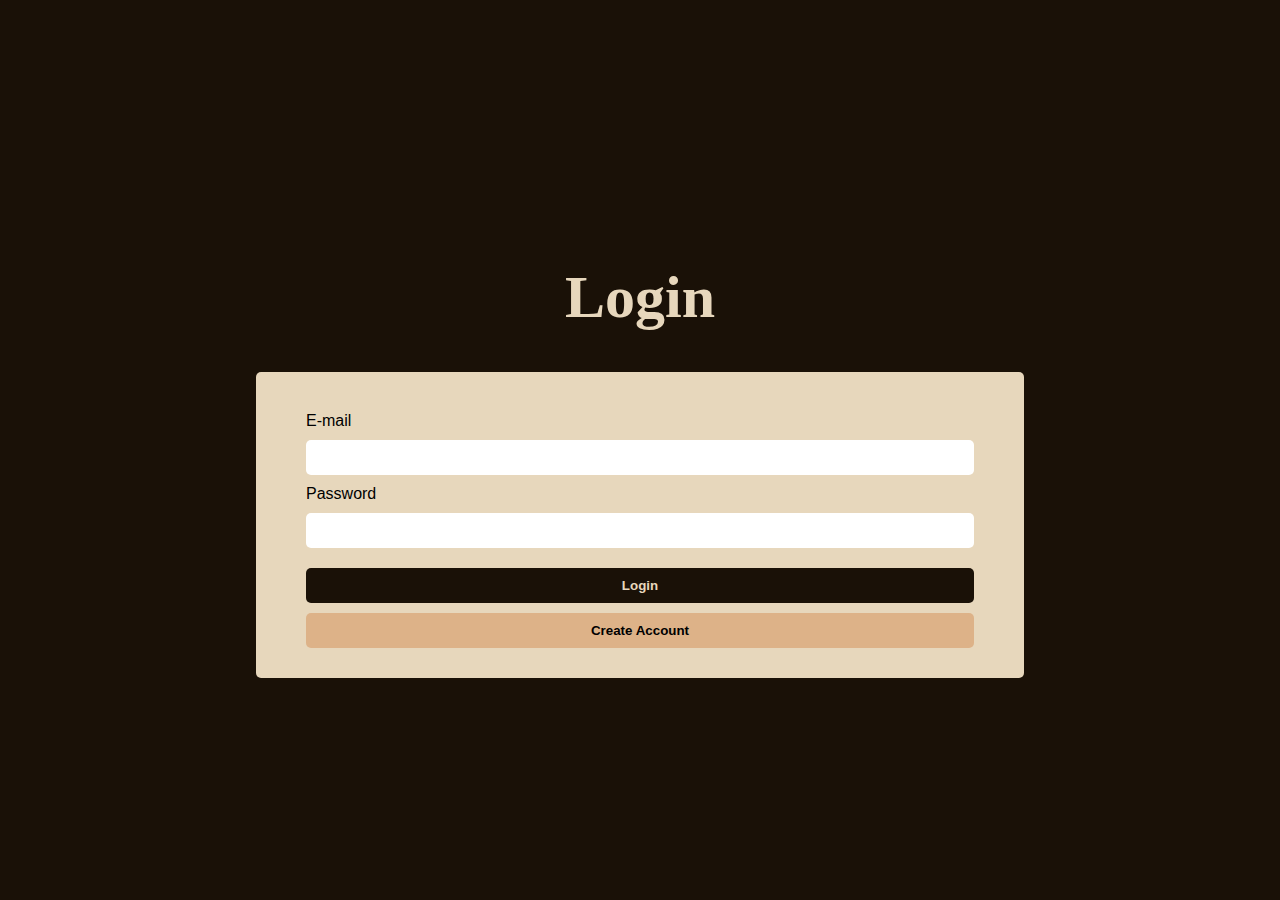
<file: login.html>
<!DOCTYPE html>
<html lang="en">
<head>
    <meta charset="UTF-8">
    <meta name="viewport" content="width=device-width, initial-scale=1.0">
    <link rel="stylesheet" href="./style.css">
    <title>Login - Caffeine</title>
</head>

<body>
    <div class="container login-page">
        <div class="page-width">
            <div class="pai-login">
                <div class="img-login">
                    
                </div>
                <div class="login">
                    <div class="agrupe-login">
                        <h1>Login</h1>
                        <div class="info-login">
                        
                            <form>
                            
                                <label for="email">E-mail</label>
                                <input id="email" class="caixinha-info in-email" type="email"></input>

                                <label for="password">Password</label>
                                <input id="password" class="caixinha-info in-password" type="password"></input>

                                <div class="button-agrupe-login">
                                    <button class="button button-create" type="create accont" value="Create Account">Create Account</button>
                                    <button class="button button-login" type="login" value="Login">Login</button>
                                </div>
                            </form>
                        </div>
                    </div>
                </div>
            </div>
        </div>
    </div>
</body>
</html>
</file>
<file: style.css>
html, body, div, span, object, iframe,
h1, h2, h3, h4, h5, h6, p, blockquote, pre,
abbr, address, cite, code,
del, dfn, em, img, ins, kbd, q, samp,
small, strong, sub, sup, var,
b, i,
dl, dt, dd, ol, ul, li,
fieldset, form, label, input, textarea, select, legend,
table, caption, tbody, tfoot, thead, tr, th, td,
article, aside, canvas, details, figcaption, figure,
footer, header, hgroup, menu, nav, section, summary,
time, mark, audio, video, a {
  font-family: 'Inter', Helvetica;
  text-decoration: none;
}
input:focus {
  outline: none;
}

body{
    margin: 0;
}
@import url('https://fonts.googleapis.com/css2?family=Lora:ital,wght@0,400;0,500;0,600;0,700;1,400;1,500;1,600;1,700&display=swap');
@import url('https://fonts.googleapis.com/css2?family=Inter:wght@100;200;300;400;500;600;700;800;900&display=swap');
.page-width{
    margin: 0 auto;
    width: 80%;
}
p{
    font-family: 'Inter' , sans-serif;
}
.pai-header-pagina1{
    background-color: #1b1107;
    height: 100vh;
    padding-top: 30px;
}
.pai-header-pagina1 .page-width{
    height: 100%;
}
.header{
    border: 1px solid #E7D7BC;
    border-radius: 8px;
    display: flex;
    align-items: center;
    height: 80px;
}
.logo{
    width: 15%;
}
.logo h2{
   
    font-family: 'Lora', serif;
    color: #E7D7BC;
    font-size: 30px;
}
.menu-mobile , .icone-menu{
    display: none;
}

.menu{
    width: 65%;
}
.menu ul li a{
    padding: 10px 16px;
    border-radius: 6px;
    transition: all 0.3s;
    color: #E7D7BC;
}
.menu ul li a:hover , .menu ul li a.active{
    background-color:#EFDFC4;
    color: #1a1107;
    transition: all 0.3s;
}
ul {
    margin: 0;
    padding: 0;
}
li {
    list-style: none;
    display: inline;
    line-height: 70px; 
}
li a{
    font-weight: 700;
    font-size: 15px;
}
.header{
    text-align: center;
}
.lupa-hr{
    display: flex;
    align-items: center;
    padding-left: 30px;
}
.lupa-hr hr{
    height: 40px;
    background-color: #E7D7BC;
    border:none;
    width: 1px;
}
.login-lupa{
    width: 20%;
    display: flex;
    justify-content: right;
}
.login-lupa .login a{
    color: #E7D7BC;
}
.lupa{
    display: flex;
    align-items: center;
}
.lupa svg{
    
    margin: 0 30px 0 30px;
    width: 30px;
}
.login a{ 
    color: #ffffff;
    line-height: 70px; 
}
.pai-pagina1{
    display: flex;
    justify-content: center;
    align-items: center;
    height: calc(100% - 80px);
}
.page1-info{
    width: 50%;
}
.page1-img{
    width: 50%;
    text-align: center;  
}
.texto-maior h1{
    font-family: 'Lora' ,serif;
    font-weight: 700;  
    font-size: 70px;
    color: #E7D7BC;
    margin: 0;
}

.page1-info{
    
}
.page1-info .texto-menor p{
    color: #ffffff;
    padding: 20px 0;
}
.page1-buttom{
    margin-top: 30px;
}
.buttom{
    font-family: 'Inter', sans-serif;
    padding: 15px 20px;
    font-weight: 700;
    box-sizing: border-box;
    border-radius: 5px;
    display: inline-block;
}

.page1-buttom .buttom.buttom2{
    margin-left: 20px;
}
.buttom.buttom1{
    background-color:#E7D7BC;
    border: 1px solid#E7D7BC;
    color: #1F160D;

}
.buttom.buttom1:hover{
    background-color:#1a1107;
    border: 1px solid #E7D7BC;
    transition: all 0.3s;
    color: #E7D7BC;
}
.buttom.buttom2{
    background-color: #1a1107;
    border: 1px solid#E7D7BC;
    color: #E7D7BC;
}
.buttom.buttom2:hover{
    background-color:#E7D7BC;
    transition: all 0.3s;
    color: #1a1107;
}
.dados{
    color: #ffffff;
    display: flex;
    margin-top: 60px;
    margin-bottom: 20px;
}

.dados-numero{
    font-weight: 500;
    font-size:25px;
    text-align: center;
    font-family: 'Lora' , serif;
    margin: 0;
}
.dados1{
    margin-right: 30px;
}
.dados-info{
    font-weight: 400;
    text-align: center;
    margin: 0; 
    text-transform: uppercase;
    font-weight: 700;
}

.page1-img img{
    height: 100%;
    object-fit:contain;
    width: 100%;  
    max-height: 600px;
    
}  


.pai-pagina2{
    background-color: #efdfc4;
    padding:60px 0;
}
.pai-pagina2 .texto-maior h1{
    color: #1a1107;
    margin: 0;
}
.pai-pagina2 .texto-menor p{
    color: #1a1107 ;
    font-weight: 400;
    
}
.buttom.buttom3{
    background-color: #1a1107;
    color: #E7D7BC;
    transition: all 0.3s;
    border: 2px solid #1a1107 ;

}
.buttom.buttom3:hover{
    background-color:#E7D7BC;
    transition: all 0.3s;
    color: #1a1107;
}
.page2-buttom{
    margin-top: 50px;
}
.caixinha-pag2 .agrupe-info{
    padding: 70px;
}
.caixinha-pag2{
    display: flex;
    padding-top: 30px;
    padding-bottom: 30px;
    
}
.caixinha-pag2:last-child{
    flex-direction: row-reverse;
    text-align: right;
}
.img-pagina2{
    width: 50%;
    text-align: center;
    
}
.img-pagina2 img{
    width: 100%;
    max-width: 350px;
    max-height: 400px;
    object-fit: cover;
}
.img-pagina2 img{
    transform: rotate(3deg);
}
.img-pagina2 img{
    transform:rotate(-3deg);
}
.agrupe-info{
    width: 50%;
    display: flex;
    justify-content: center;
    flex-direction:column ;

}

.pai-pagina3{
    background-color: #ddb288;
    padding-bottom: 40px;
}
.pai-pagina3 .texto-maior h1{
    margin: 0;
    padding-top: 90px;
    text-align: center;
    color: #1a1107;
}
.pai-pagina3 .texto-menor p{
    text-align: center;
    padding-top: 20px;
    color: #1a1107;
}
.opcoes {
    display: flex;
    justify-content: center;
}
.opcoes-cafe p{
    padding: 0 50px;
    font-weight: 600;
    font-family: 'Inter' , sans-serif; 
    margin-bottom: 7px; 
    color: #1a1107;
    transition: 0.3s all;
    opacity: 0.5;
}
.opcoes-cafe p:hover{
    opacity: 1;
    transition: all 0.3s;
}
.opcoes-cafe hr{
    width: 30px;
    background-color: #1a1107;
    border: none;
    height: 3px;
    margin-top:0;
    margin-bottom: 0;
}
.opcoes-cafe.active p{
    opacity: 1;
}
.img-opcoes{
    border:1px solid #1a1107;
    text-align: center;
    margin-right: 30px;
    box-shadow: inset 0 137px 0 0px #1a1107;
    display: flex;
    flex-direction: column;
    max-width: 300px;
    width: 100%;

}
.item-opcao{
    padding: 30px 30px 0 30px;
}
.opcoes-pagina3{
    display: flex;
    justify-content:center;
    margin-bottom: 40px;
    margin-top: 30px;
    flex-wrap: wrap;

}
.img-opcoes img{
    width: 200px;
    border: 6px solid #ddb288;
  
}

.img-opcoes h2{
    font-family: 'Lora' , serif ;
    color: #1a1107;
    font-size: 40px;
    margin-top: 10px;
    margin-bottom: 10px;
}
.ordernow{
    margin-top: auto;
}
.ordernow a{
    border-top: 1px solid #1a1107;
    font-size: 18px;
    font-weight: 600;
    font-family: 'Inter' , sans-serif;
    background-color: #E7D7BC;
    padding: 18px 0;
    color: #1a1107;
    width: 100%;
    display: block;
    box-sizing: border-box;

}
.agrupe-setinha{
    display: flex;
    justify-content: center;

}
.agrupe-setinha .setinha{
    background-color: #1a1107;
    margin-right: 25px;
}
.agrupe-setinha .setinha svg{
    fill: #D9D9D9;
} 
.pai-pagina3 .setinha img{
    background-color: #1a1107;
    width: 15px;
    padding: 10px 15px;
    margin-right: 25px;
}
.pai-pagina4{
    background-color: #efdfc4;
    margin-top:0;
    padding-bottom: 90px;
    
}
.pai-pagina4 .texto-maior h2 {
    text-align: center;
    padding-top: 20px;
    color: #1a1107;
    font-family: 'Lora' , serif;
    font-size: 45px;
    margin: 0;
    padding-top: 50px;
}

.img-cliente{
    width: 150px;
    height: 150px;
    border-radius: 150px;
    overflow: hidden;
    border: 6px solid #efdfc4;
    position: absolute;
    top: -75px;
}
.img-cliente img{
    height: 100%;
    object-fit:cover;
    width: 100%;    
}
.pai-feedback{
    display: flex;
    justify-content: space-around;
    align-items: center;
    margin-top: 120px;
}
.setinha{
    border: 1px solid #1a1107;
    border-radius: 5px;
    background-color: #DDB288;
    height: 40px;
    width: 40px;
    display: flex;
    justify-content: center;
    align-items: center;
}
.setinha svg{
    width: 16px;
    height: 16px;
    fill: #1a1107;
    
}

.caixinha-feedback{
    display: flex;
    flex-direction: column;
    align-items: center;
    background-color: #1a1107;
    color: #efdfc4;
    padding: 110px 30px 30px 30px;
    position: relative;
    width: 75%;
    border-radius: 5px;
}
.caixinha-depoimento p{
    font-family: 'Inter' , sans-serif;
    text-align: center;
    font-size:23px;
    margin-bottom:40px ;
    margin-top: 30px;
}
.name p{
    font-family: 'Inter' , sans-serif;
    font-size: 26px;
    font-weight: 700;
    margin: 0;
}
.avaliacao img{
    width: 20px;
    padding-left: 10px;
}
.estrela-pag4{
    display: flex;
}

.caixinha-email{
    display: flex;
}
.pai-newslatter{
    background-color: #DDB288;
}
.newslatter{
    display: flex;
    
}
.newslatter .texto-maior{
    width: 50%;
}
.newslatter .texto-maior h2{
    font-family: 'Lora' ,serif;
    font-weight: 900;
    font-size: 40px;
    
}
.agrupe-email{
    width: 50%;
}
#input-email{
    padding: 10px 15px;
    width: calc(100% - 40px);
    background-color: #E7D7BC;
    border: none;
    border-radius: 5px;
}
.pai-newslatter .setinha{
    background-color: #1a1107;
    color:#ffffff;
    width: 40px;
}
.pai-newslatter .setinha img{
    width: 10px;
}

.pai-pagina6{
    background-color: #1a1107;
}
.final-pag6 p{
    color: #D9D9D9;
    margin: 0;
    text-align: center;
    padding-top: 80px;
    padding-bottom: 20px;
    font-family: 'Inter' , sans-serif;
    font-weight: 600;
    font-size: 15px;
}



/*LOGIN*/
.pai-login{
    display:flex;
    height: 100vh;
}
.login-page{
    background-color: #1a1107;
}
.pai-login .img-login{
    width: 50%;
    height: 100%;
    background-image: url("./assets/img-login.png");
    box-shadow: 0px 0px 0px 15px #E7D7BC;
}
.pai-login .login{
    width: 50%;
}
.login-page .page-width{
    width: 100%;
}
.login{
    text-align: center;
    display: flex;
    justify-content: center;
    align-items: center;
    
}
.login h1{
    font-family: 'Lora' , serif;
    color: #E7D7BC;
    font-size: 60px;
}
.info-login{
    background-color: #E7D7BC;
    padding: 30px 50px;
    border-radius: 5px;
    
}
.agrupe-login{
    max-width: 60%;
}
.info-login p{
    font-family: 'Inter' , sans-serif;
    text-align: left;
    margin-left: 25%;
}
.info-login form{
    display: flex;
    flex-direction: column;
    width: 100%;
}

.caixinha-info{
    border: none;
    border-radius: 5px;
    padding: 10px 20px;
}
label{
    font-family: 'Inter' , sans-serif;
    text-align: left;
    margin: 10px 0;
}
.button-agrupe-login{
    margin-top: 20px;
}
.button-agrupe-login .button{
    background-color: #DDB288;
    font-family: 'Inter' , sans-serif;
    font-weight: 700;
    border-radius: 5px;
    padding: 10px 20px;
    border: none;
}
.button.button-login {
    background-color: #1a1107;
    color: #E7D7BC;
    padding: 10px 50px;
}


/*MOBILE*/

@media (max-width:1366px){
    .menu{
        display: none;
    }
    .login-lupa{
        display: none;
    }
    .header{
        border: 2px solid #E7D7BC;
    }
    .logo{
        padding-left: 30px;
    }

    .agrupe-info .texto-maior h1{
        font-size: 45px;
        padding-top: 20px;
    }
    .page2-buttom{
        margin-top: 30px;
    }

    .opcoes-pagina3{
        justify-content: space-around;
    }
    .img-opcoes{
        margin: 20px 0;
        border-radius: 5px;
        overflow: hidden;
    }
    
    .pai-pagina4{
        padding-bottom: 0;
    }
    .pai-pagina4 .page-width{
        width:100%;
    }
    
    .pai-feedback{
        margin-top: 140px;
    }
    .caixinha-feedback{
        max-width: 100%;
        width: 100%;
        border-radius: 0;
    }
    .pai-pagina4 .setinha{
        display: none;
    }

    .icone-menu {
        display: flex;
        margin-left: auto;
        padding-right: 50px;
    }
    .icone-menu svg{

    }
    .menu-mobile.active{
        display: flex;
    }
    .menu-mobile{
        background-color: #E7D7BC;
        width: 100%;
        height: 100%;
        position: fixed;
        top: 0;
        left: 0;
        z-index: 9999;
        display: none;
    }
    .menu-mobile .menu{
        display: block;    
    }
    .menu-mobile .menu a, .menu-mobile .login-lupa-mobile a{
        color: #1a1107;
        font-size: 25px;
        padding-left: 15px;
    }
   
    .menu-mobile li{
        display: block;
        text-align: left;
    
    }
    .menu-mobile .login-lupa-mobile:last-child{
        margin-bottom: 40px;
    }
    .login-lupa-mobile li{
        border: 1px solid #1a1107;
        border-radius: 5px;
        margin-top: 20px;
    }
    .menu-mobile .login-lupa-mobile li:last-child{
        background-color: #1a1107;

    }
    .menu-mobile .login-lupa-mobile li:last-child a{
        color: #E7D7BC;
        
    }

    .menu-mobile .page-width .header {
        display: flex;
        border: 2px solid #1a1107;
        margin-top: 30px;
        
    }
    .menu-mobile .page-width .logo h2{
        color: #1a1107;
        
    }
    .menu-mobile .page-width .icone-x {
        margin-left: auto;
        padding-right: 40px;
    }
    .login-lupa-mobile li {
        display:flex;
        
    }
    .login-lupa-mobile ul li a{
        width: 100%;
        transition: all 0.3s;
    }
    .icone-lupa{
        margin-left: auto;
        padding-right: 30px;
        display: flex;
        align-items: center;
    }
    .icone-lupa svg{
        width: 35px;
    }
    .login-lupa-mobile{
        
        margin-top: auto;
    }
    .menu-mobile .page-width {
        display: flex;
        flex-direction: column;
    }
    .menu-mobile .menu ul li a:hover {
        border: 1px solid #1a1107;
        background-color: transparent;
        color: #1a1107;
        transition: all 0.3s;
    }
   .newslatter{
        flex-direction: column;
        align-items: center;
   }
   .newslatter .texto-maior{
        margin-top: 30px;
        width: 100%;
   }
    .newslatter .texto-maior h2{
        font-size: 30px;
    }
    .agrupe-email{
        width: 100%;
    }
    .caixinha-email{
        margin-bottom: 50px;
        margin-top: 20px;
    }


    .page-width{
        
    }
    .pai-login{
        
    }

    .img-login {
       display: none;
    }
    .pai-login .login{
        width: 100%;
        
    }

    .button-agrupe-login .button{
        width: 100%;
    }
    .button-agrupe-login{
        display: flex;
        flex-direction: column-reverse;
    }
    .button-agrupe-login .button-login{
        margin-bottom: 10px;
    }

    .agrupe-login{
        width: 100%;
        max-width: 60%;
        min-width: 450px;
    }
}   @media(max-width:720px){
    .pai-pagina1{
        flex-direction: column-reverse;

    }
    .page1-info{
        width: 100%;
    }
    .page1-img{
        width: 250px;
    }
    .page1-info .texto-maior h1{
        font-size: 40px;
        width: 300px;
        
    }
}
    @media (max-width:480px){
        
        .page1-img{
            width: 200px;
        }
        .page1-img img{
            max-height: 180px;
        }
        .page1-info .texto-maior h1{
            font-size: 36px;
        }
        .page1-info .texto-menor p{
            padding: 0;
        }
        .page1-buttom{
            margin-top: 17px;
        }
        .pai-pagina1 .dados{
            margin-top: 20px;

        }
        .dados .dados1 .dados-numero {
            font-size: 20px;
        }
        .dados .dados1 .dados-info{
            font-size: 14px;
        }
        .agrupe-login{
            width: 100%;
            max-width: 90%;
            min-width: 200px;
        }
        .caixinha-pag2{
            flex-direction: column !important; 
            text-align:left !important;
        }
        .img-pagina2{
            width: 100%;
        }
        .img-pagina2 img{
            transform: rotate(0);
            max-width: 100%;
            height: 350px;
            border-radius: 5px;
        }
        .caixinha-pag2 .agrupe-info{
            padding:0px;
        }
        .agrupe-info{
            width: 100%;
        }
        .opcoes-pagina3{
            flex-direction: column;
            align-items: center;

        }
        .pai-pagina3 .texto-maior h1{
            font-size: 45px;
        }
        .opcoes-cafe p{
            padding: 0 25px;
        }

        .pai-pagina4 .texto-maior h2{
            margin: 0 60px;
            font-size: 45px;
            text-align: left;
            padding-top: 100px;
        }
        .caixinha-depoimento p{
            font-size: 17px;
        }
        .info-login{
            padding: 30px 18px;
        }
      
    }
</file>
